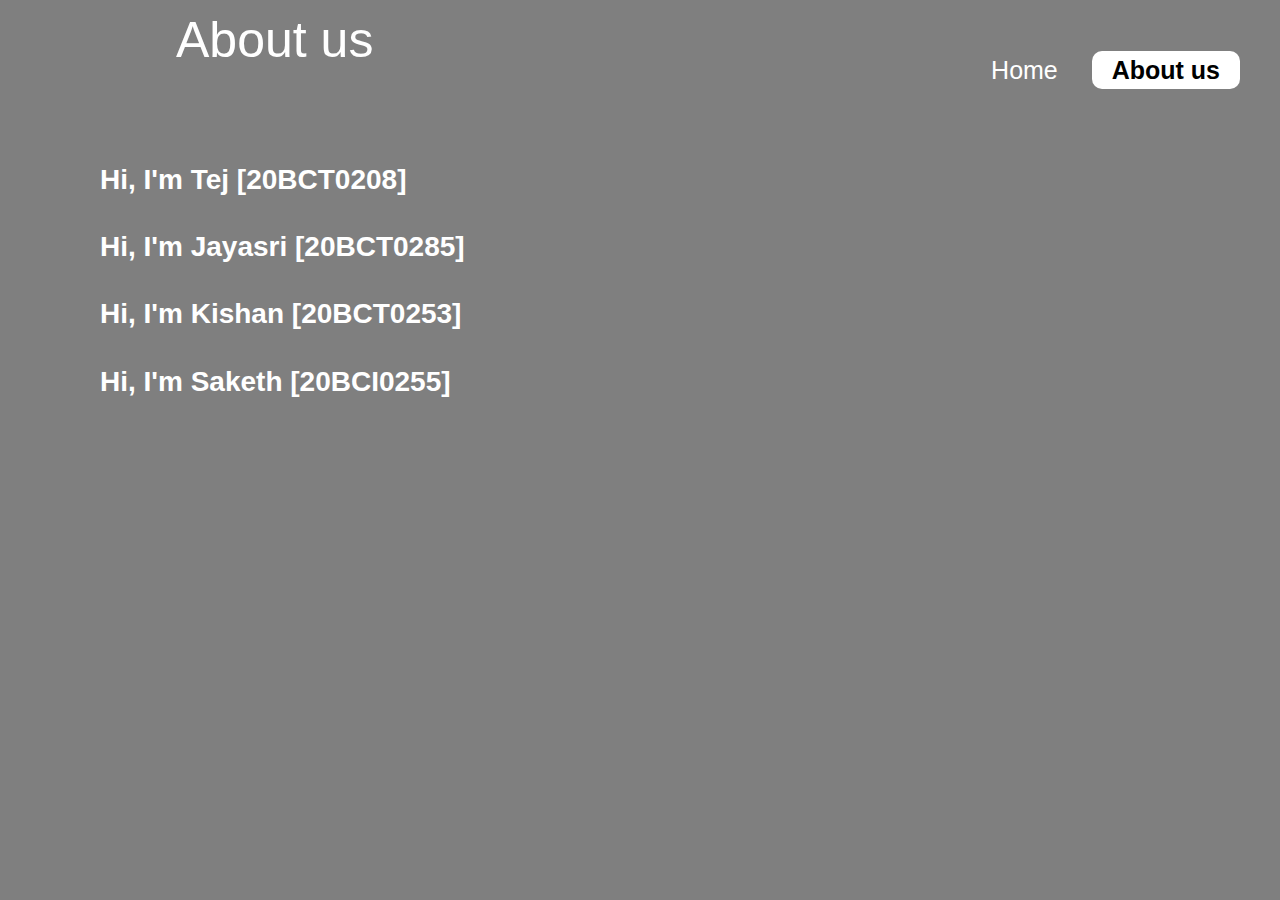
<file: aboutus.html>
<!DOCTYPE html>
<html>

<head>
    <title>About us</title>
    <link rel="stylesheet" href="https://stackpath.bootstrapcdn.com/bootstrap/4.3.1/css/bootstrap.min.css" integrity="sha384-ggOyR0iXCbMQv3Xipma34MD+dH/1fQ784/j6cY/iJTQUOhcWr7x9JvoRxT2MZw1T" crossorigin="anonymous">
    <script src="https://code.jquery.com/jquery-3.3.1.slim.min.js" integrity="sha384-q8i/X+965DzO0rT7abK41JStQIAqVgRVzpbzo5smXKp4YfRvH+8abtTE1Pi6jizo" crossorigin="anonymous"></script>
    <script src="https://cdnjs.cloudflare.com/ajax/libs/popper.js/1.14.7/umd/popper.min.js" integrity="sha384-UO2eT0CpHqdSJQ6hJty5KVphtPhzWj9WO1clHTMGa3JDZwrnQq4sF86dIHNDz0W1" crossorigin="anonymous"></script>
    <script src="https://stackpath.bootstrapcdn.com/bootstrap/4.3.1/js/bootstrap.min.js" integrity="sha384-JjSmVgyd0p3pXB1rRibZUAYoIIy6OrQ6VrjIEaFf/nJGzIxFDsf4x0xIM+B07jRM" crossorigin="anonymous"></script>

    <style type="text/css">
        body {
            margin: 0;
            padding: 0;
            border: 0;
            background: linear-gradient(rgba(0, 0, 0, 0.5), rgba(0, 0, 0, 0.5)), url("https://i.pinimg.com/originals/c9/46/22/c9462215db985699761a23046bde1e0e.jpg");
            background-size: cover;
            font-family: sans-serif;
            transition: 0.5s ease;
            font-size: 50px;
        }
        
        .main h1 {
            margin-left: 1px;
            padding: 10px;
            font-family: sans-serif;
            font-size: 50px;
            color: #fff;
            transition: 1s ease;
            display: inline-block;
        }
        
        .name1 {
            color: white;
            margin-left: 100px;
        }
        
        .name2 {
            color: white;
            margin-left: 100px;
        }
        
        .name3 {
            color: white;
            margin-left: 100px;
        }
        /*.line{
	size:10px;
	color: white;
	padding: 10px;
	margin-left: 80px;
}*/
        
        ul {
            list-style-type: none;
            float: right;
            margin-top: 25px;
            margin-left: 0px;
        }
        
        ul li {
            display: inline-block;
        }
        
        ul li a {
            font-size: 25px;
            text-decoration: none;
            color: #fff;
            padding: 5px 20px;
            border: 1px transparent #fff;
            border-radius: 10px;
        }
        
        ul li a:hover {
            background-color: white;
            color: black;
        }
        
        ul li.active a {
            background-color: white;
            color: black;
        }
        
        .main {
            max-width: 1200px;
            margin: auto;
        }
    </style>

</head>

<body>
    <div class="main">
        <h1> &nbsp;&nbsp;&nbsp;&nbsp;&nbsp;&nbsp;&nbsp;&nbsp;&nbsp;About us </h1>
        &emsp;
        <ul>
            <li><a href="/">Home</a></li>
            <b><li  class="active"><a href="/aboutus">About us</a></li></b>
        </ul>
    </div><br>
    <h3><b><div class="name1">
		Hi, I'm Tej [20BCT0208]
	</div><br>
	<!--<div class="line">
	_______________________________________________________________</div>-->
	<div class="name2">
		Hi, I'm Jayasri	  [20BCT0285]
	</div><br>
	<!--<div class="line">
	_______________________________________________________________
	</div>-->
	<div class="name3">
		Hi, I'm Kishan  [20BCT0253]
	</div>
	<!--<div class="line">
	________________________________________________________________
	</div>-->
	<br>
	<div class="name1">
		Hi, I'm Saketh [20BCI0255]
	</div></b></h3>
</body>

</html>
</file>
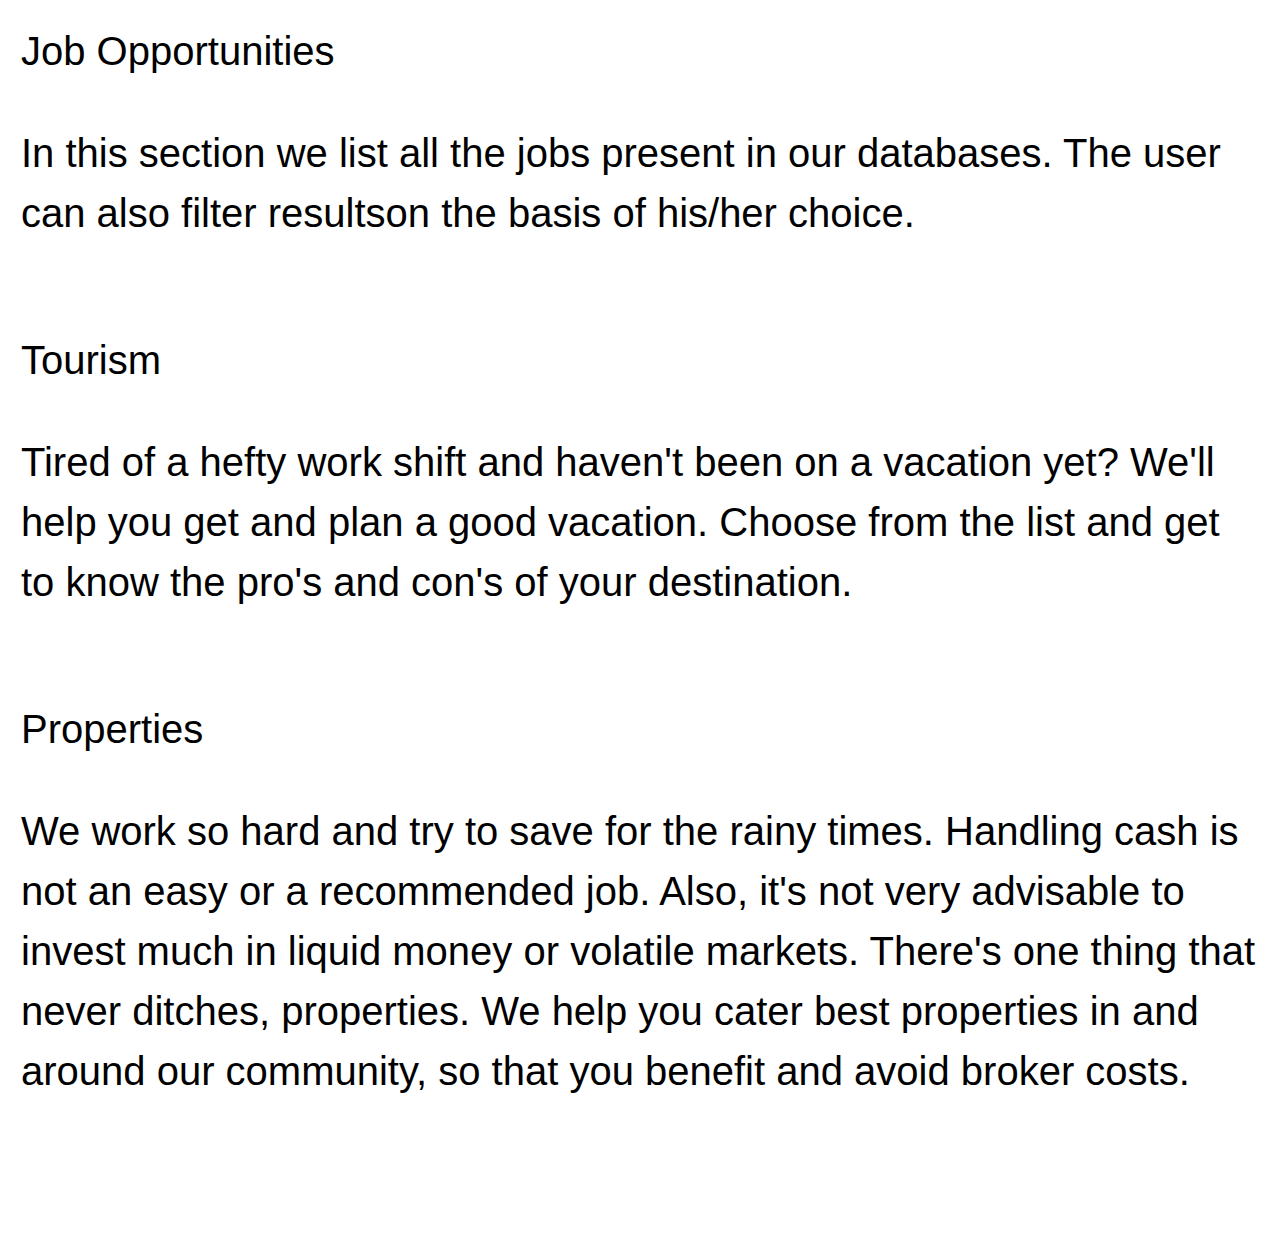
<file: Adult.html>
<!DOCTYPE html>
<html>
<head>
	<title>Adult</title>
	<link rel="stylesheet" href="https://stackpath.bootstrapcdn.com/bootstrap/4.3.1/css/bootstrap.min.css" integrity="sha384-ggOyR0iXCbMQv3Xipma34MD+dH/1fQ784/j6cY/iJTQUOhcWr7x9JvoRxT2MZw1T" crossorigin="anonymous">
		<script src="https://code.jquery.com/jquery-3.3.1.slim.min.js" integrity="sha384-q8i/X+965DzO0rT7abK41JStQIAqVgRVzpbzo5smXKp4YfRvH+8abtTE1Pi6jizo" crossorigin="anonymous"></script>
	<script src="https://cdnjs.cloudflare.com/ajax/libs/popper.js/1.14.7/umd/popper.min.js" integrity="sha384-UO2eT0CpHqdSJQ6hJty5KVphtPhzWj9WO1clHTMGa3JDZwrnQq4sF86dIHNDz0W1" crossorigin="anonymous"></script>
	<script src="https://stackpath.bootstrapcdn.com/bootstrap/4.3.1/js/bootstrap.min.js" integrity="sha384-JjSmVgyd0p3pXB1rRibZUAYoIIy6OrQ6VrjIEaFf/nJGzIxFDsf4x0xIM+B07jRM" crossorigin="anonymous"></script>


	<style type="text/css">
	body{
		background: url("https://i1.wallbox.ru/wallpapers/main/201132/shotlandiya-gory-nebo-ab58daa.jpg");
		color:white;
		background-size: cover;
		font-size: 30px;
	}
	.heading{
		font-size: 40px;
		font:sans-serif;
		padding: 10px;	
		border: 1px white solid;
		border-radius: 10px;
		display: inline-block;
		margin:10px;
		color: black;
	}
	/* unvisited link */
	
	</style>
</head>
<body>
<div class="heading">
Job Opportunities<br>
</div>

<div class="heading">
In this section we list all the jobs present in our databases. The user can also filter resultson the basis of his/her choice.<br>
</div>

<br><br>
<div class="heading">
Tourism<br>
</div>

<div class="heading">
Tired of a hefty work shift and haven't been on a vacation yet? We'll help you get and plan a good vacation. Choose from the list and get to know the pro's and con's of your destination.<br>
</div>


<br><br>
<div class="heading">
Properties<br>
</div>

<div class="heading">
We work so hard and try to save for the rainy times. Handling cash is not an easy or a recommended job. Also, it's not very advisable to invest much in liquid money or volatile markets. There's one thing that never ditches, properties. We help you cater best properties in and around our community, so that you benefit and avoid broker costs.<br>
</div>


<br><br><br><br>
</body>
</html>
</file>
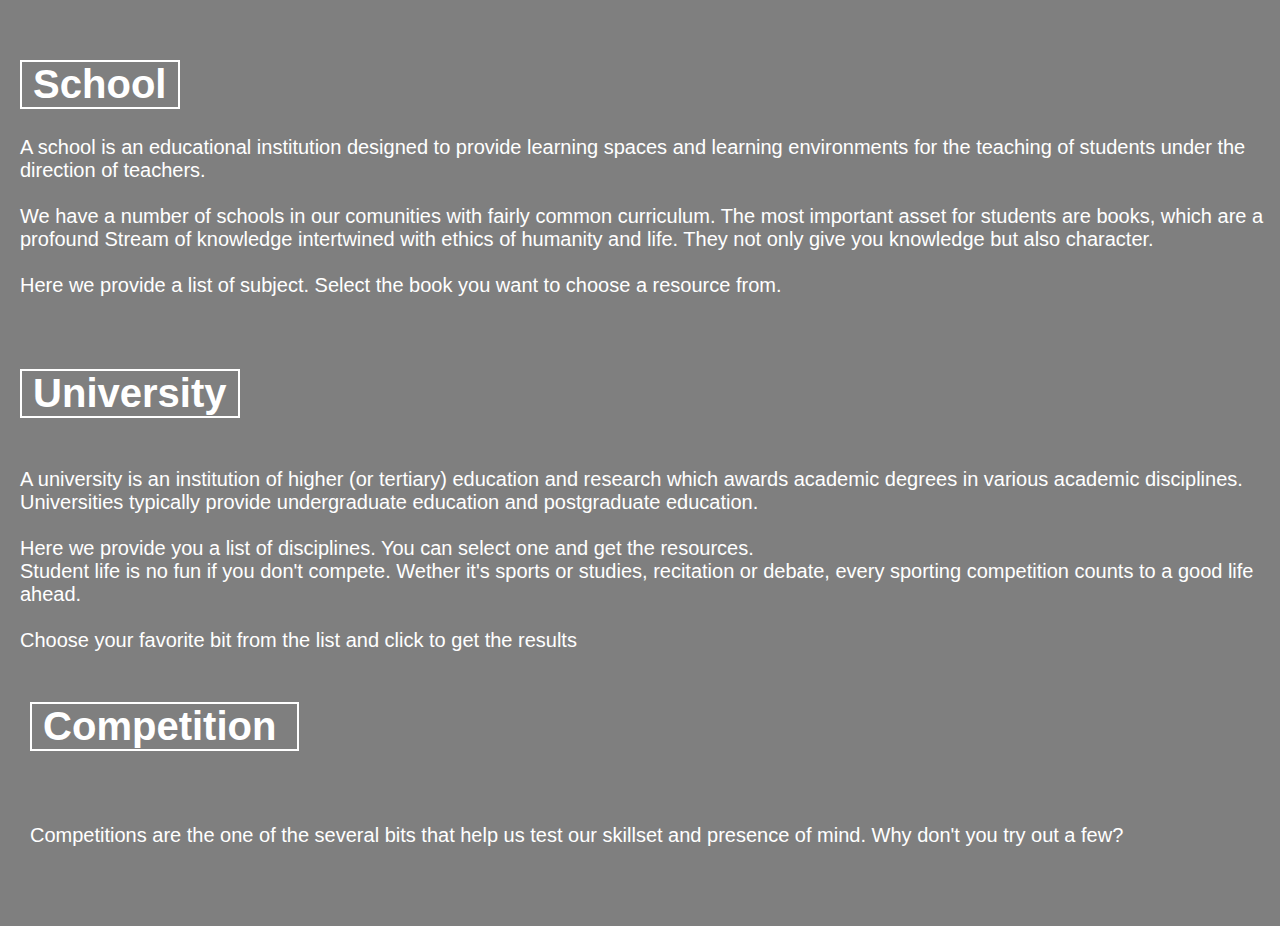
<file: children.html>
<!DOCTYPE html>
<html>

<head>
	<title>Child</title>
	<style type="text/css">
		body::-webkit-scrollbar { width: 0 !important }
		body {
			margin: 0;
			padding: 0;
			border: 0;
			background: linear-gradient(rgba(0, 0, 0, 0.5), rgba(0, 0, 0, 0.5)), url("https://cdn.yjc.ir/files/fa/news/1398/7/20/10706782_396.jpg");
			background-size: cover;
			font-family: sans-serif;
			font-size: 20px;
			color: white;
			transition: 1s ease;
			overflow: auto;
		}

		.school h1 {
			border: 2px solid white;
			display: inline-block;
			cursor: pointer;
		}

		.school {
			transform: translate(10px);
		}

		.univ {
			transform: translate(10px);
		}

		.comp {
			transform: translate(10px);
		}

		select {
			background: black;
			color: white;
			border: 1px solid;
			width: 15em;
			height: 2em;
			appearance: none;
			box-shadow: none;
			transition: 0.8s ease;
			position: center;
		}

		.booksch {
			background: transparent;
		}

		.button {
			width: 10em;
			height: 10em;
			background: transparent;
		}

		.univ h1 {
			border: 2px solid white;
			display: inline-block;
		}

		.comp h1 {
			border: 2px solid white;
			display: inline-block;
			width: 265px;
		}
	</style>
	<style type="text/css">
		body {
			padding: 10px;
		}

		a:link {
			color: white;
			background-color: none;
			text-decoration: none;
		}

		/* visited link */
		a:visited {
			color: white;
		}

		/* mouse over link */
		a:hover {
			color: white;
			text-shadow: 4px 4px 4px red;
		}

		/* selected link */
		a:active {
			color: white;
		}
	</style>
</head>

<body>
	<div class='school'>

		<br>
			<h1>&nbsp;School&nbsp;</h1>
		</a> <br>

		A school is an educational institution designed to provide learning spaces and learning environments for the
		teaching of students under the direction of teachers.<br><br>

		We have a number of schools in our comunities with fairly common curriculum. The most important asset for
		students are books, which are a profound Stream of knowledge intertwined with ethics of humanity and life. They
		not only give you knowledge but also character.<br><br>

		Here we provide a list of subject. Select the book you want to choose a resource from.<br>
		<br> <br>

	</div>
	<div class="univ">
		<h1> &nbsp;University</a>&nbsp;</h1><br><br>

		A university is an institution of higher (or tertiary) education and research which awards academic degrees in
		various academic disciplines. Universities typically provide undergraduate education and postgraduate
		education.<br><br>

		Here we provide you a list of disciplines. You can select one and get the resources.<br>
		Student life is no fun if you don't compete. Wether it's sports or studies, recitation or debate, every sporting
		competition counts to a good life ahead.<br><br>

		Choose your favorite bit from the list and click to get the results<br><br>

		<div class="comp">
			<h1> &nbsp;Competition</a>&nbsp;</h1><br><br>
			<br>
			Competitions are the one of the several bits that help us test our skillset and presence of mind. Why don't
			you try out a few?


		</div>
		<br><br><br>
</body>

</html>
</file>
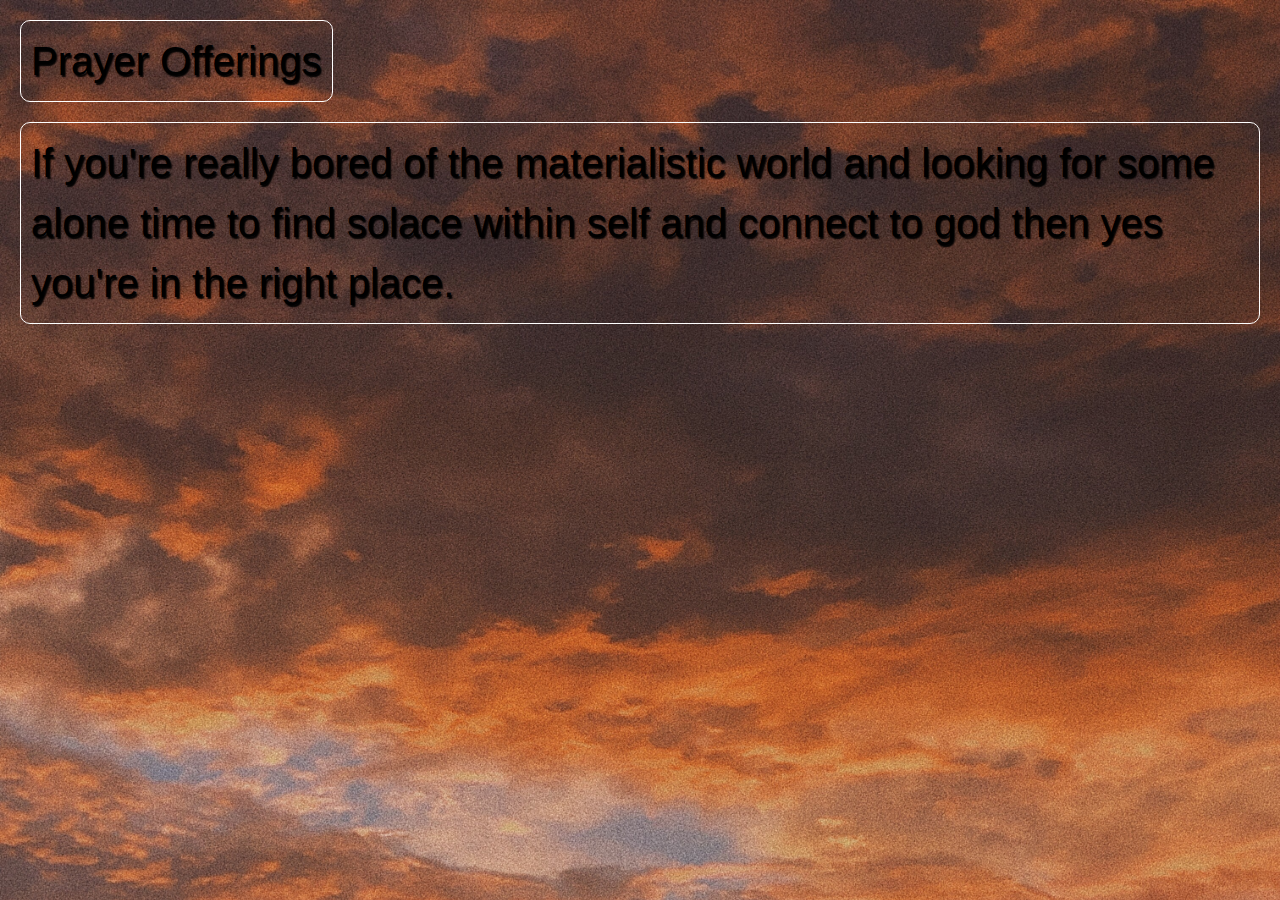
<file: Elder.html>
<!DOCTYPE html>
<html>
<head>
	<title>Elder</title>

	<link rel="stylesheet" href="https://stackpath.bootstrapcdn.com/bootstrap/4.3.1/css/bootstrap.min.css" integrity="sha384-ggOyR0iXCbMQv3Xipma34MD+dH/1fQ784/j6cY/iJTQUOhcWr7x9JvoRxT2MZw1T" crossorigin="anonymous">
		<script src="https://code.jquery.com/jquery-3.3.1.slim.min.js" integrity="sha384-q8i/X+965DzO0rT7abK41JStQIAqVgRVzpbzo5smXKp4YfRvH+8abtTE1Pi6jizo" crossorigin="anonymous"></script>
	<script src="https://cdnjs.cloudflare.com/ajax/libs/popper.js/1.14.7/umd/popper.min.js" integrity="sha384-UO2eT0CpHqdSJQ6hJty5KVphtPhzWj9WO1clHTMGa3JDZwrnQq4sF86dIHNDz0W1" crossorigin="anonymous"></script>
	<script src="https://stackpath.bootstrapcdn.com/bootstrap/4.3.1/js/bootstrap.min.js" integrity="sha384-JjSmVgyd0p3pXB1rRibZUAYoIIy6OrQ6VrjIEaFf/nJGzIxFDsf4x0xIM+B07jRM" crossorigin="anonymous"></script>
	<style type="text/css">
	body{
		background: url(im.jpg);
		color:white;
		background-size: cover;
		font-size: 30px;
		text-shadow: 1.5px 1.5px 1.5px black;
		padding: 10px;
	}
	.heading{
		font-size: 40px;
		font:sans-serif;
		padding: 10px;	
		border: 1px white solid;
		border-radius: 10px;
		display: inline-block;
		margin:10px;
		color: black;
	}

	</style>
</head>
<body>
	<div class="heading">
	Prayer Offerings<br>
	</div></a>
	<div class="heading">
		If you're really bored of the materialistic world and looking for some alone time to find solace within self and connect to god then yes you're in the right place.
	</div>



</form>
</body>
</html>
</file>
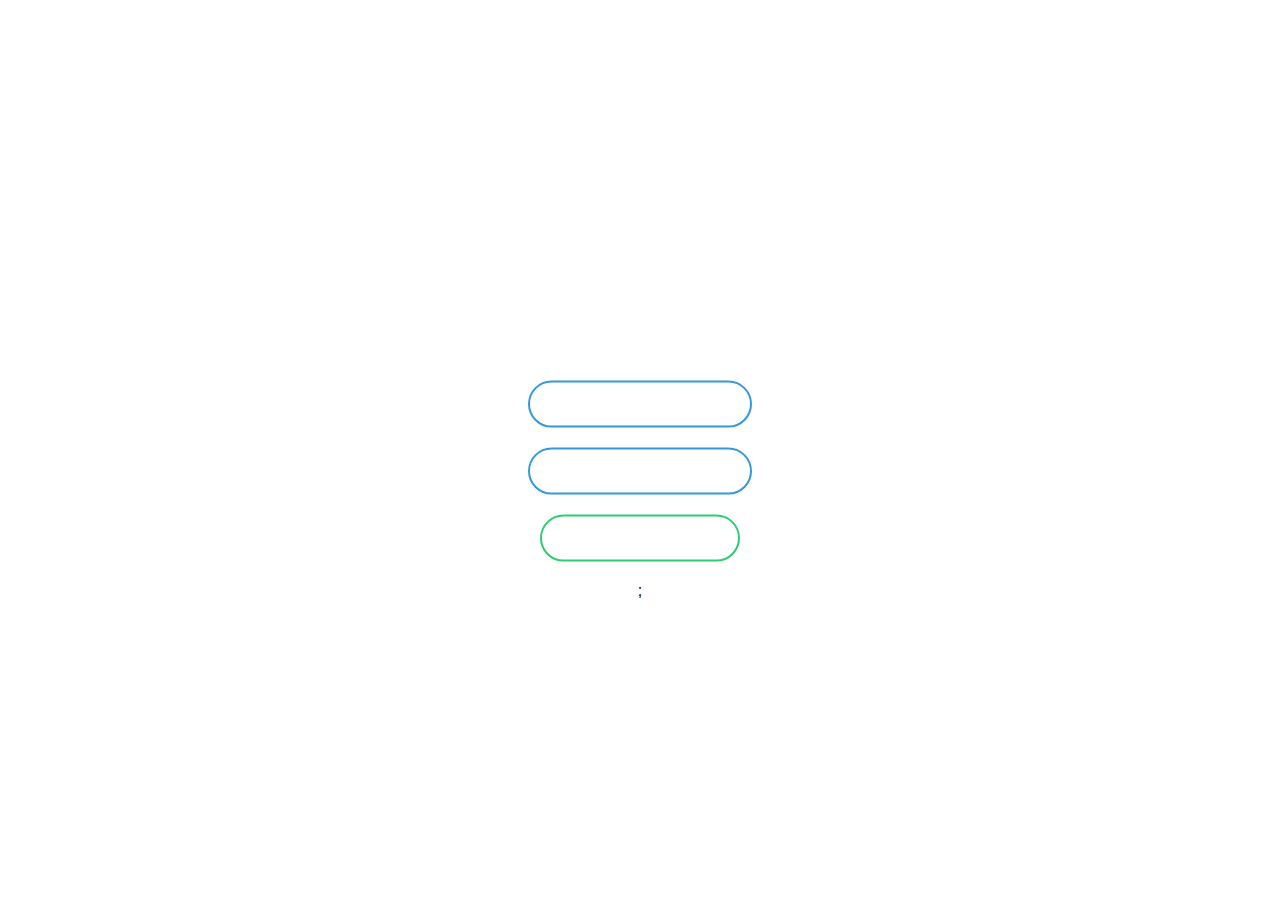
<file: login.html>
<!DOCTYPE html>
<html>
<head>
	<title>Login page</title>
	<link rel="stylesheet" type="text/css" href="logincss.css">
	<style type="text/css">
		body{
	margin:0;
	padding: 0;
	font-family: sans-serif;
	background-image:url("https://cdn.pixabay.com/photo/2016/08/30/16/26/banner-1631296__340.jpg");
	background-position: center;
	
}
.box{
	width: 300px;
	padding:40px;
	position:absolute;
	top: 50%;
	left: 50%;
	transform: translate(-50%, -50%);
	background: none;
	text-align:center;
}
.box input[type="text"], .box input[type="password"]{
	border:0;
	background: none;
	display:block;
	margin: 20px auto;
	text-align: center;
	border: 2px solid #3498db;
	padding: 14px 10px;
	width: 200px;
	outline: none;
	color:white;
	border-radius: 24px;
	transition: 0.25s ease;
}
.box h1{
	color:white;
	text-transform: uppercase;
	font-weight: 500;
}
.box input[type="text"]:focus, .box input[type="password"]:focus{
	width:290px;
	border: 2px solid #2ecc71;
}
.box input[type='submit']{
	border:0;
	background: none;
	display:block;
	margin: 20px auto;
	text-align: center;
	border: 2px solid #2ecc71;
	padding: 14px 10px;
	width: 200px;
	outline: none;
	color:white;
	border-radius: 24px;
	transition: 0.25s ease;
	cursor: pointer;
}
.box input[type='submit']:hover{
	background-color: #2ecc71;
}
::placeholder{
	color: white;
	}
	</style>	 
</head>
<body>
	<form class="box" method="post">
		<h1>Login</h1>
		<input type="text" name="username" id="username" placeholder="username">
		<input type="password" placeholder="password" id="password" name="password">
		<input type="submit" value="login" id="login">;
	</form>
</body>
</html>
</file>
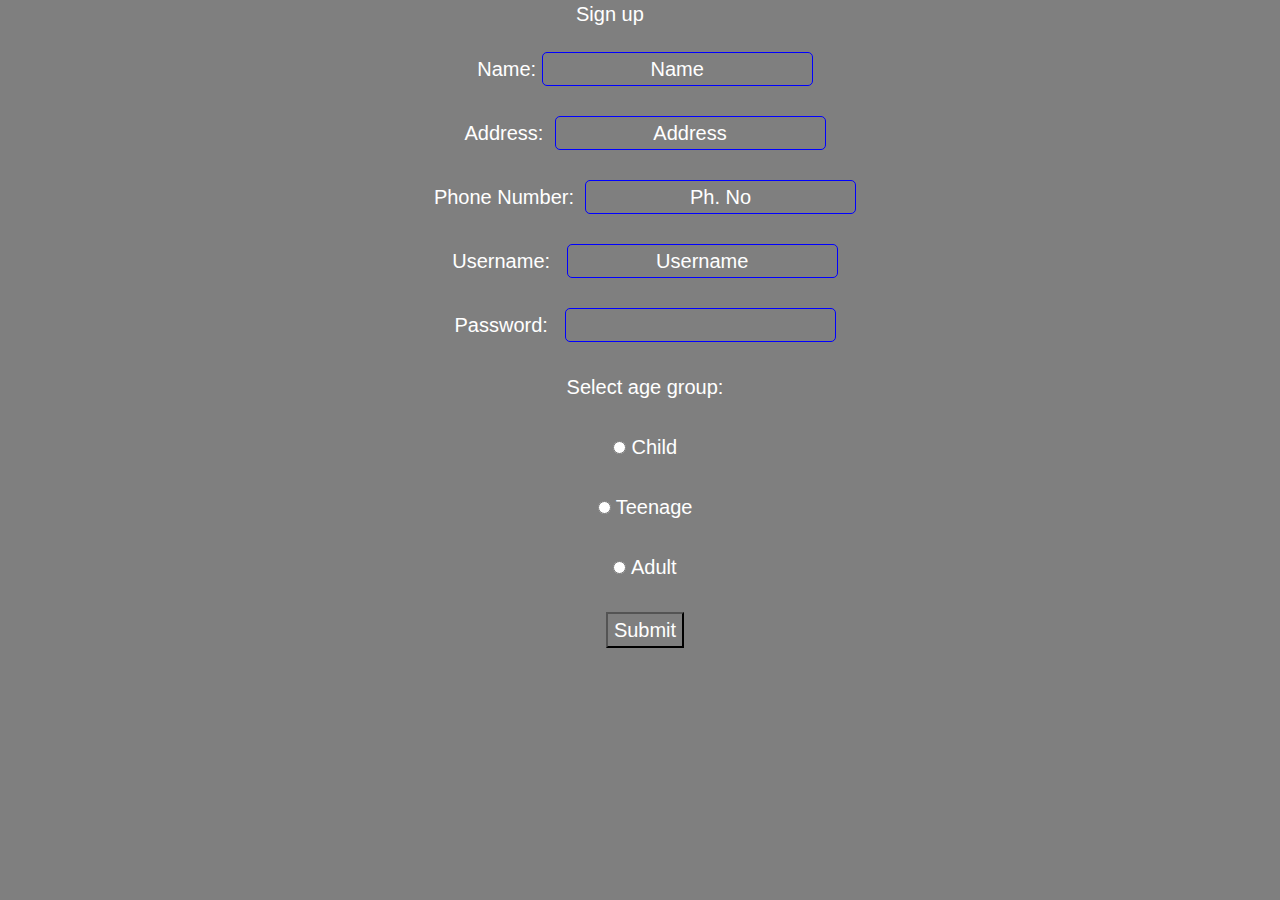
<file: Signup.html>
<!DOCTYPE html>
<html>

<head>
	<title>Sign up</title>

	<link rel="stylesheet" href="https://stackpath.bootstrapcdn.com/bootstrap/4.3.1/css/bootstrap.min.css"
		integrity="sha384-ggOyR0iXCbMQv3Xipma34MD+dH/1fQ784/j6cY/iJTQUOhcWr7x9JvoRxT2MZw1T" crossorigin="anonymous">
	<script src="https://code.jquery.com/jquery-3.3.1.slim.min.js"
		integrity="sha384-q8i/X+965DzO0rT7abK41JStQIAqVgRVzpbzo5smXKp4YfRvH+8abtTE1Pi6jizo"
		crossorigin="anonymous"></script>
	<script src="https://cdnjs.cloudflare.com/ajax/libs/popper.js/1.14.7/umd/popper.min.js"
		integrity="sha384-UO2eT0CpHqdSJQ6hJty5KVphtPhzWj9WO1clHTMGa3JDZwrnQq4sF86dIHNDz0W1"
		crossorigin="anonymous"></script>
	<script src="https://stackpath.bootstrapcdn.com/bootstrap/4.3.1/js/bootstrap.min.js"
		integrity="sha384-JjSmVgyd0p3pXB1rRibZUAYoIIy6OrQ6VrjIEaFf/nJGzIxFDsf4x0xIM+B07jRM"
		crossorigin="anonymous"></script>
	<style type="text/css">
		body {
			padding: 0;
			margin: 0;
			border: 0;
			background: linear-gradient(rgba(0, 0, 0, 0.5), rgba(0, 0, 0, 0.5)), url("https://thewallpapers.org/zoom/44559/sunset-hills.jpg");
			background-size: cover;
			color: white;
		}
 
		::placeholder {
			color: white;
		}

		h1 {
			transform: translate(45%, 10%);
			font-size: 35px;
			font-family: sans-serif;
		}

		.field {
			font-size: 20px;
			padding: 20px;
			height: 20px;
			padding-left: 30px;
		}

		.field input[type="text"],
		.field input[type="password"] {
			background: transparent;
			border: 1px blue solid;
			border-radius: 5px;
			color: white;
			text-align: center;
		}

		.field input[type="submit"] {
			background: transparent;
			color: white;
		}

		.field input[type="radio"] {
			border: red;
		}
	</style>
</head>

<body>
	<form class="form" method="post">
		<h1> Sign up </h1>
		<style type="text/css">
			body {
				padding: 0;
				margin: 0;
				border: 0;

				background-size: cover;
				color: white;
			}

			::placeholder {
				color: white;
			}

			h1 {
				transform: translate(45%, 10%);
				font-size: 20px;
				font-family: sans-serif;
			}

			.field {
				font-size: 20px;
				padding: 20px;
				height: 20px;
				padding-left: 30px;
				text-align: center;
			}

			.field input[type="text"],
			.field input[type="password"] {
				background: transparent;
				border: 1px blue solid;
				border-radius: 5px;
				color: white;
				text-align: center;
			}

			.field input[type="submit"] {
				background: transparent;
				color: white;
			}

			.field input[type="radio"] {
				border: red;
			}
		</style>
		<div class="field">
			Name:&nbsp;<input type="text" name="name" id="name" placeholder="Name"><br><br>
			Address: &nbsp;<input type="text" name="address" id="address" placeholder="Address"><br><br>
			Phone Number: &nbsp;<input type="text" name="phno" id="phno" placeholder="Ph. No"><br><br>
			Username: &nbsp; <input type="text" name="username" id="username" placeholder="Username"><br><br>
			Password: &nbsp; <input type="Password" name="password" id="password"><br><br>
			Select age group:
			<br><br>
			<input type="radio" name="type" id="children" value="Children"> Child <br><br>
			<input type="radio" name="type" id="adult" value="Adult"> Teenage <br><br>
			<input type="radio" name="type" id="elder" value="Elder"> Adult <br><br>
			<input type="submit"><br><br>
		</div>
	</form>
	<script>
		$.ajax({
			url: "/signup",
			method: "POST",
			data: { success:true },
			cache: false,
			success: function (data) {
				// data is the object that you send form the server by 
				// res.jsonp();
				// here data = {success : true}
				// validate it
				if (data['success']) {
					alert("message you want to show");
				}
			},
			error: function () {
				// some error handling part
				alert("Oops! Something went wrong.");
			}
		});
	</script>

</body>

</html>
</file>
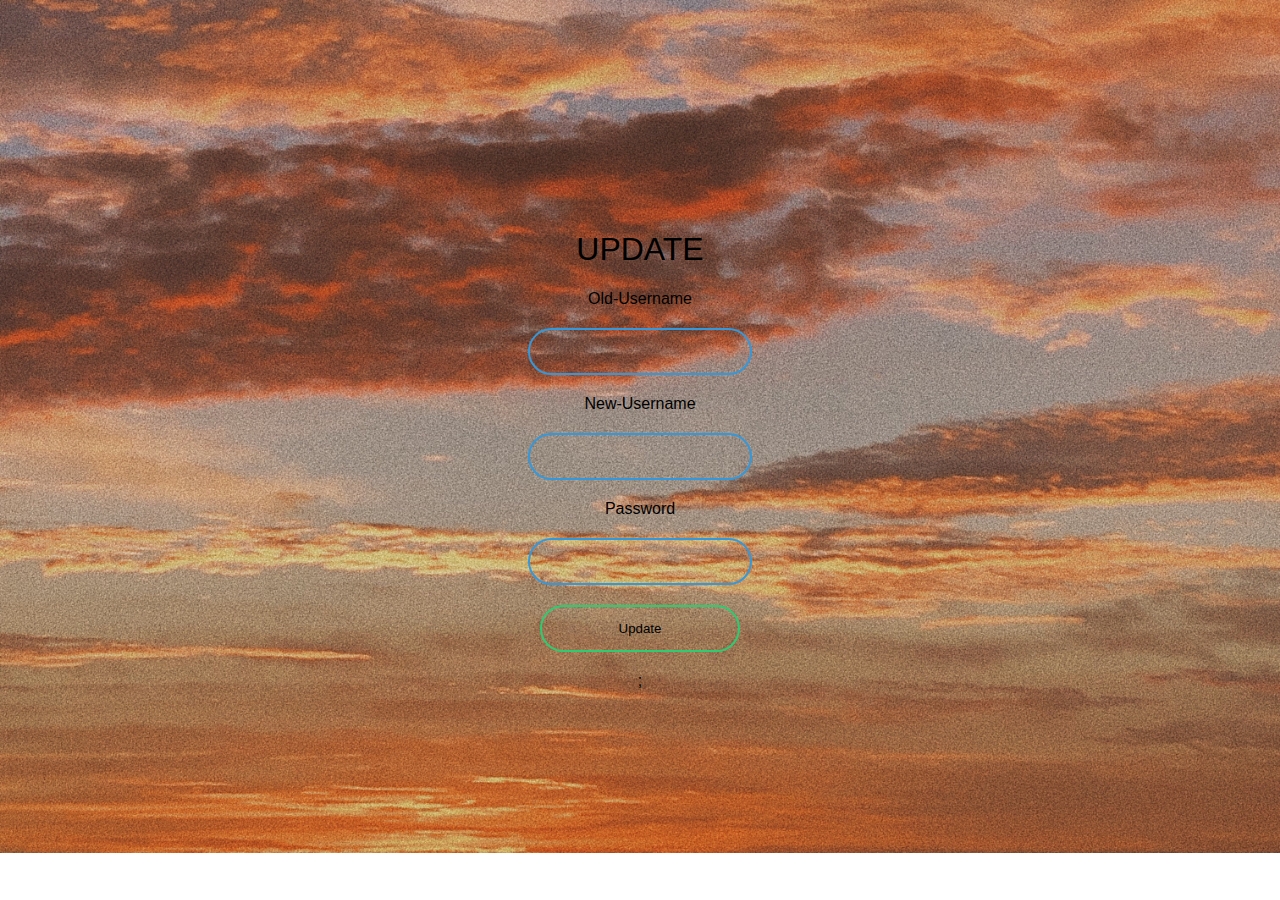
<file: Update.html>
<!DOCTYPE html>
<html>

<head>
    <title>Login page</title>



    <!--<link rel="stylesheet" type="text/css" href="logincss.css">-->
    <style type="text/css">
        body {
            margin: 0;
            padding: 0;
            font-family: sans-serif;
            background: linear-gradient(rgba(0, 0, 0, 0.5), rgba(0, 0, 0, 0.5)), url(im.jpg);
            background-position: center;
            background-repeat: no-repeat;
            background-size: cover;
        }
        
        .box {
            width: 300px;
            padding: 40px;
            position: absolute;
            top: 50%;
            left: 50%;
            transform: translate(-50%, -50%);
            background: none;
            text-align: center;
        }
        
        .box input[type="text"],
        .box input[type="password"] {
            border: 0;
            background: none;
            display: block;
            margin: 20px auto;
            text-align: center;
            border: 2px solid #3498db;
            padding: 14px 10px;
            width: 200px;
            outline: none;
            color: black;
            border-radius: 24px;
            transition: 0.25s ease;
        }
        
        .box h1 {
            color: black;
            text-transform: uppercase;
            font-weight: 500;
        }
        
        .box input[type="text"]:focus,
        .box input[type="password"]:focus {
            width: 290px;
            border: 2px solid #2ecc71;
        }
        
        .box input[type='submit'] {
            border: 0;
            background: none;
            display: block;
            margin: 20px auto;
            text-align: center;
            border: 2px solid #2ecc71;
            padding: 14px 10px;
            width: 200px;
            outline: none;
            color: black;
            border-radius: 24px;
            transition: 0.25s ease;
            cursor: pointer;
        }
        
        .box input[type='submit']:hover {
            background-color: #2ecc71;
        }
    </style>
</head>

<body>
    <form class="box" action="/update" method="post">
        <h1>Update</h1>Old-Username
        <input type="text" name="username" id="user">New-Username
        <input type="text" name="username1" id="username">Password
        <input type="password" id="password" name="password1">
        <input type="submit" value="Update" id="login">;
    </form>
</body>

</html>
</file>
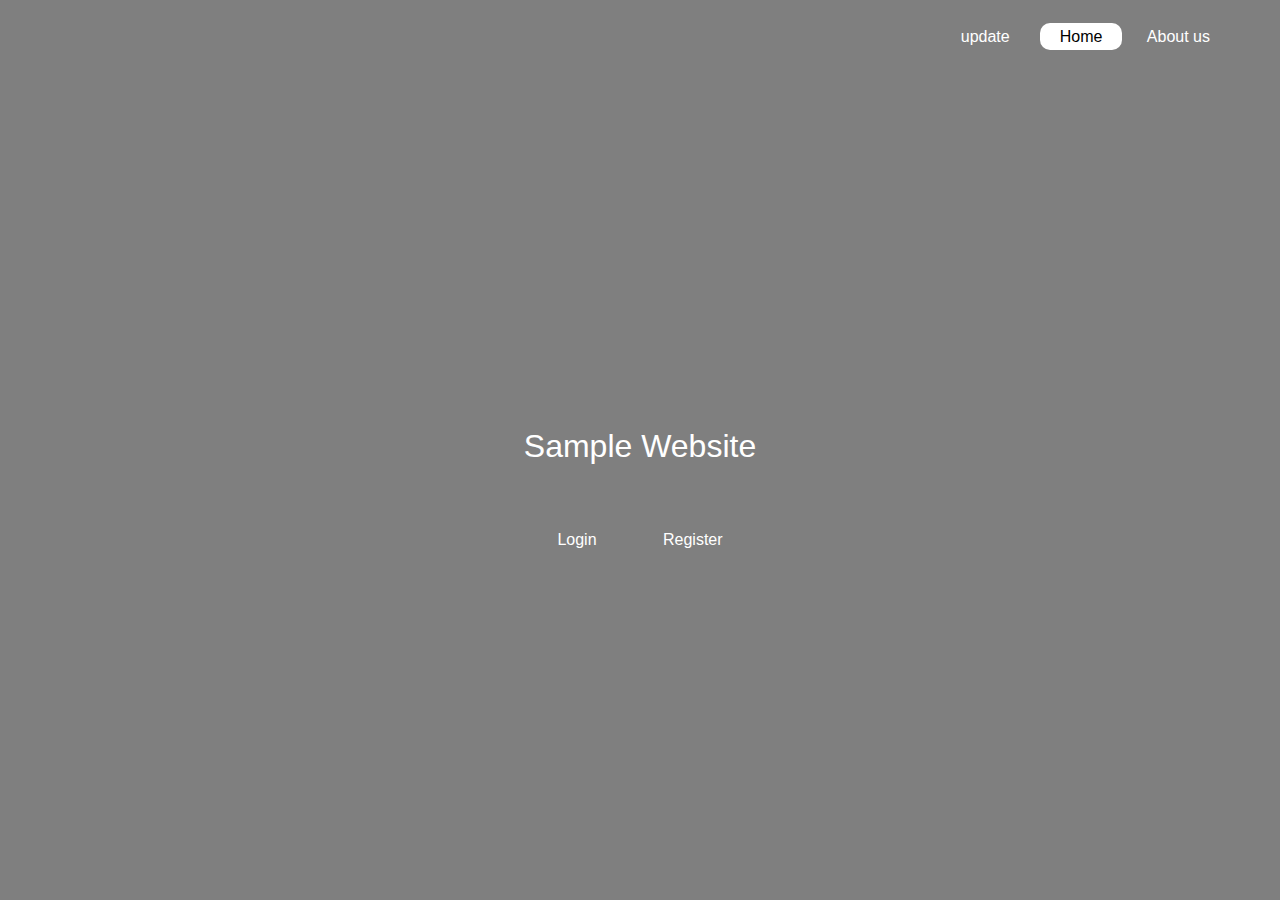
<file: website.html>
<!DOCTYPE html>
<html>

<head>
	<title>ISM-blake2b</title>

	<link rel="stylesheet" href="https://stackpath.bootstrapcdn.com/bootstrap/4.3.1/css/bootstrap.min.css"
		integrity="sha384-ggOyR0iXCbMQv3Xipma34MD+dH/1fQ784/j6cY/iJTQUOhcWr7x9JvoRxT2MZw1T" crossorigin="anonymous">
	<script src="https://code.jquery.com/jquery-3.3.1.slim.min.js"
		integrity="sha384-q8i/X+965DzO0rT7abK41JStQIAqVgRVzpbzo5smXKp4YfRvH+8abtTE1Pi6jizo"
		crossorigin="anonymous"></script>
	<script src="https://cdnjs.cloudflare.com/ajax/libs/popper.js/1.14.7/umd/popper.min.js"
		integrity="sha384-UO2eT0CpHqdSJQ6hJty5KVphtPhzWj9WO1clHTMGa3JDZwrnQq4sF86dIHNDz0W1"
		crossorigin="anonymous"></script>
	<script src="https://stackpath.bootstrapcdn.com/bootstrap/4.3.1/js/bootstrap.min.js"
		integrity="sha384-JjSmVgyd0p3pXB1rRibZUAYoIIy6OrQ6VrjIEaFf/nJGzIxFDsf4x0xIM+B07jRM"
		crossorigin="anonymous"></script>

	<style type="text/css">
		* {
			margin: 0;
			border: 0;
			padding: 0;
		}

		body {
			margin: 0;
		}

		header {
			background-image: linear-gradient(rgba(0, 0, 0, 0.5), rgba(0, 0, 0, 0.5)), url("https://i1.wallbox.ru/wallpapers/main/201132/shotlandiya-gory-nebo-ab58daa.jpg");
			height: 100vh;
			background-size: cover;
			background-position: center;
			transition: 1s ease;
		}

		ul {
			list-style-type: none;
			float: right;
			margin-top: 25px;
			margin-right: 10px;
		}

		ul li {
			display: inline-block;
		}

		ul li a {
			text-decoration: none;
			color: #fff;
			padding: 5px 20px;
			border: 1px transparent #fff;
			transition: 0.6s ease;
			border-radius: 10px;
		}

		ul li a:hover {
			background-color: white;
			color: black;
		}

		ul li.active a {
			background-color: white;
			color: black;
		}

		/*.logo img{
	url(logo.png);
	float:left;
	width:150px;
	height:auto;
	transition:2s ease;
}*/
		.main {
			max-width: 1200px;
			margin: auto;
		}

		.title {
			color: white;
			position: absolute;
			top: 50%;
			left: 50%;
			transform: translate(-50%, -50%);
		}

		.title h1 {
			font-size: 70px;
		}

		.button {
			color: white;
			position: absolute;
			top: 60%;
			left: 50%;
			transform: translate(-50%, -50%);
		}

		.btn {
			border: 0.5px transparent #fff;
			padding: 10px 30px;
			color: white;
			text-decoration: none;
			transition: 0.6s ease;
		}

		.btn:hover {
			background-color: white;
			color: black;
			text-shadow: 2px 2px 5px blue;
			opacity: 0.75;
			border-radius: 15px;
		}

		.block {
			float: left;
			width: 33.3%;
			box-sizing: border-box;
			color: white;
			top: 5%;
			left: 5%;
			position: relative;
			transform: translate(0px, 500px);
			border: 1px transparent solid;
			font: sans-serif;
			font-size: 20px;
		}

		.block2 {
			float: left;
			width: 33.3%;
			box-sizing: border-box;
			color: white;
			top: 5%;
			left: 5%;
			position: relative;
			transform: translate(400px, 500px);
			border: 1px transparent solid;
			font: sans-serif;
			font-size: 20px;
		}
	</style>
</head>

<body>
	<header>
		<div class="main">
			<ul>
				<li class="active"><a href="#">Home</a></li>
				<li><a href="/aboutus">About us</a></li>
			</ul>
		</div>
		<ul>
				
				<li><a href="/update">update</a></li>
			</ul>

		<div class="title">
			<h2>Sample Website</h2>
		</div>
		<div class="button">
			<a href="/login" class="btn"> Login </a>
			<a href="/signup" class="btn"> Register </a>
		</div>
		<br>
	
	</header>
</body>

</html>
</file>
<file: logincss.css>
body{
	margin:0;
	padding: 0;
	font-family: sans-serif;
	background: linear-gradient(rgba(0,0,0,0.5),rgba(0,0,0,0.5)),url(login.jpeg);
}
.box{
	width: 300px;
	padding:40px;
	position:absolute;
	top: 50%;
	left: 50%;
	transform: translate(-50%, -50%);
	background: none;
	text-align:center;
} 
.box input[type="text"], .box input[type="password"]{
	border:0;
	background: none;
	display:block;
	margin: 20px auto;
	text-align: center;
	border: 2px solid #3498db;
	padding: 14px 10px;
	width: 200px;
	outline: none;
	color:white;
	border-radius: 24px;
	transition: 0.25s ease;
}
.box h1{
	color:white;
	text-transform: uppercase;
	font-weight: 500;
}
.box input[type="text"]:focus, .box input[type="password"]:focus{
	width:290px;
	border: 2px solid #2ecc71;
}
.box input[type='submit']{
	border:0;
	background: none;
	display:block;
	margin: 20px auto;
	text-align: center;
	border: 2px solid #2ecc71;
	padding: 14px 10px;
	width: 200px;
	outline: none;
	color:white;
	border-radius: 24px;
	transition: 0.25s ease;
	cursor: pointer;
}
.box input[type='submit']:hover{
	background-color: #2ecc71;
}
::placeholder{
	color: white;
	}
</file>
